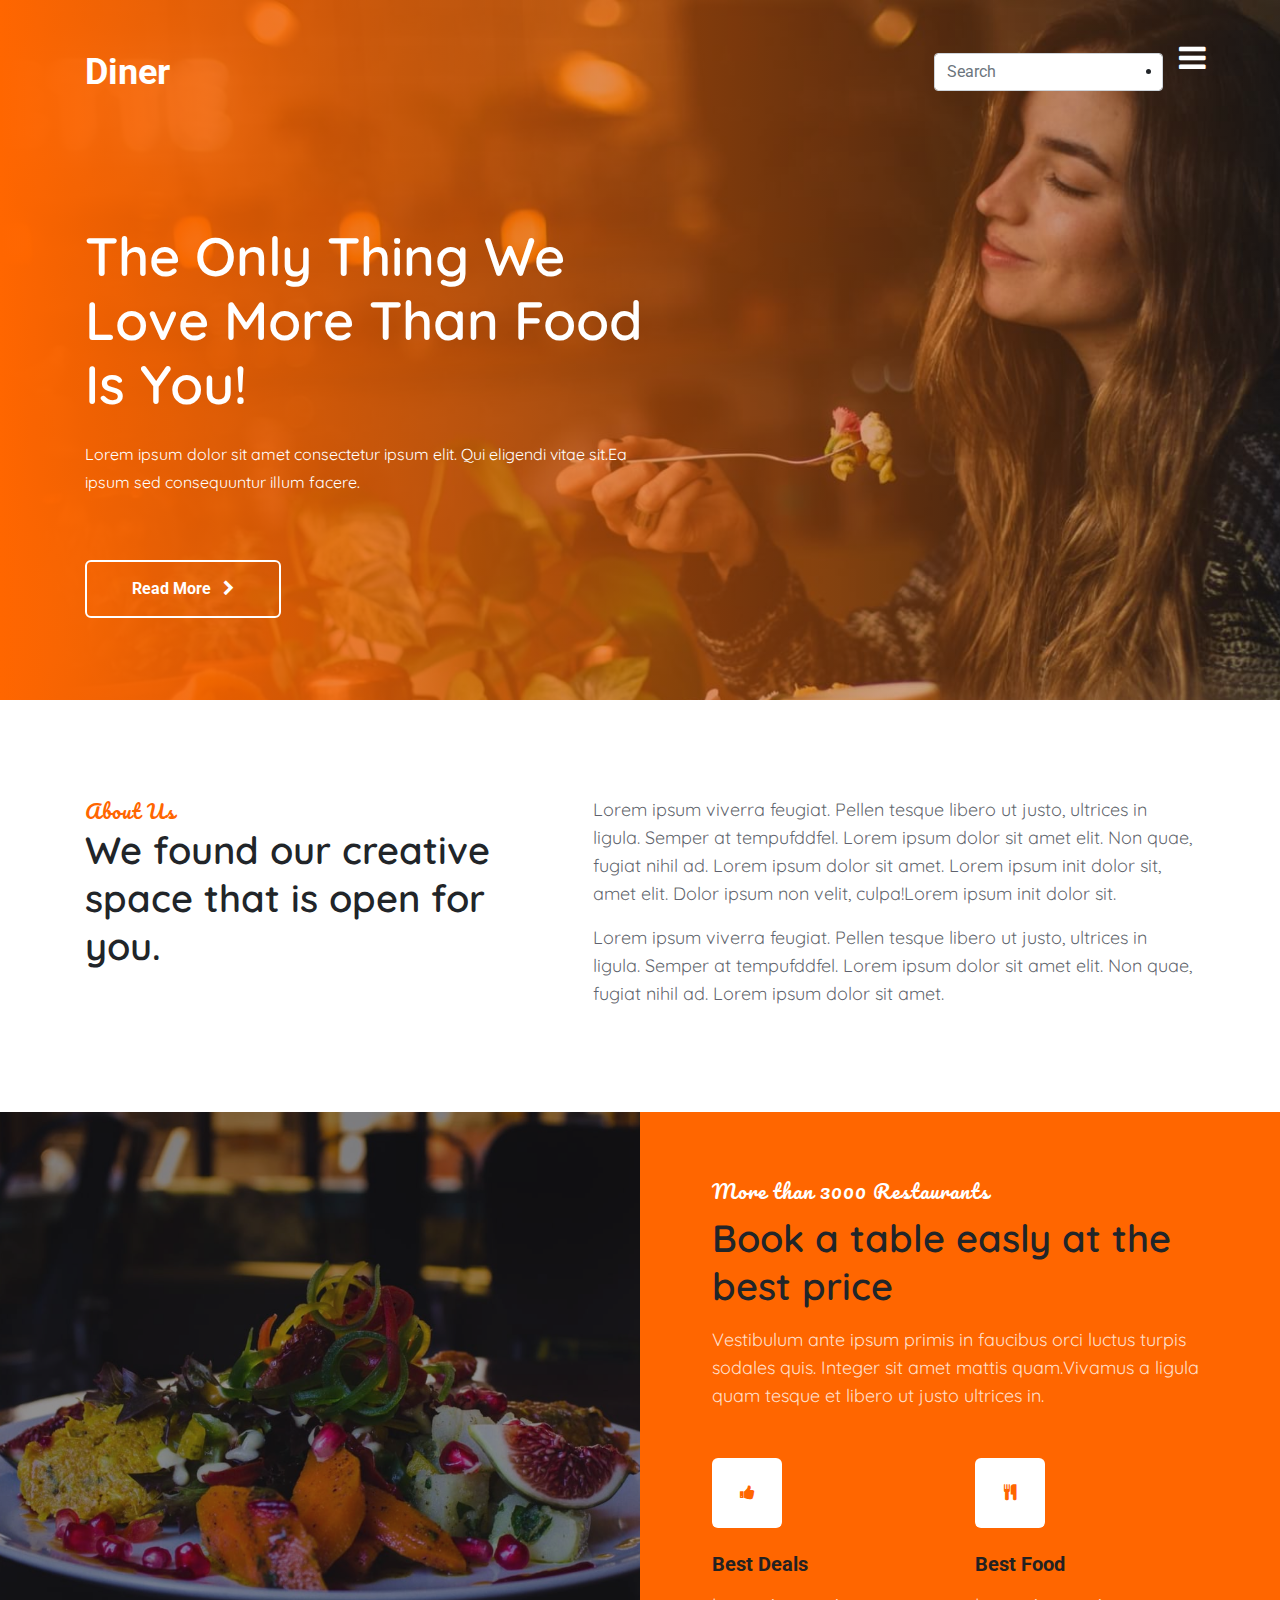
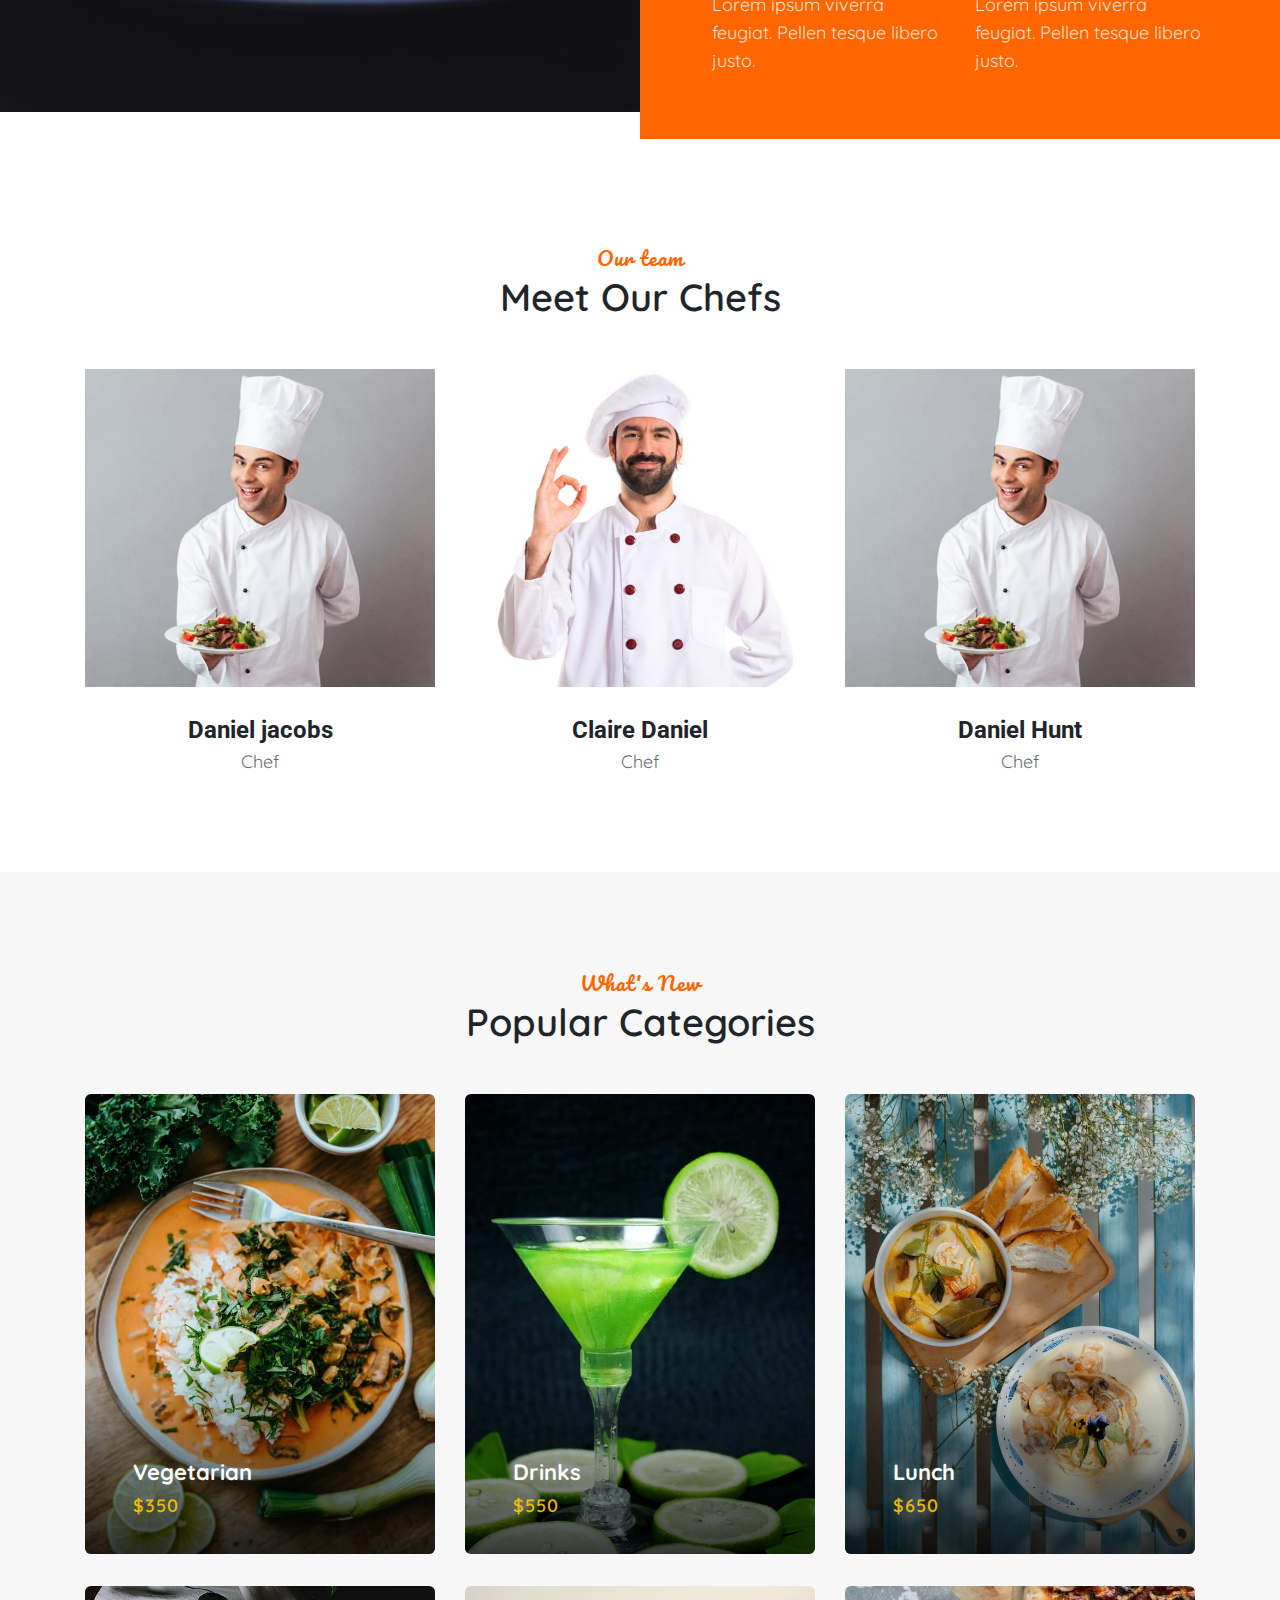
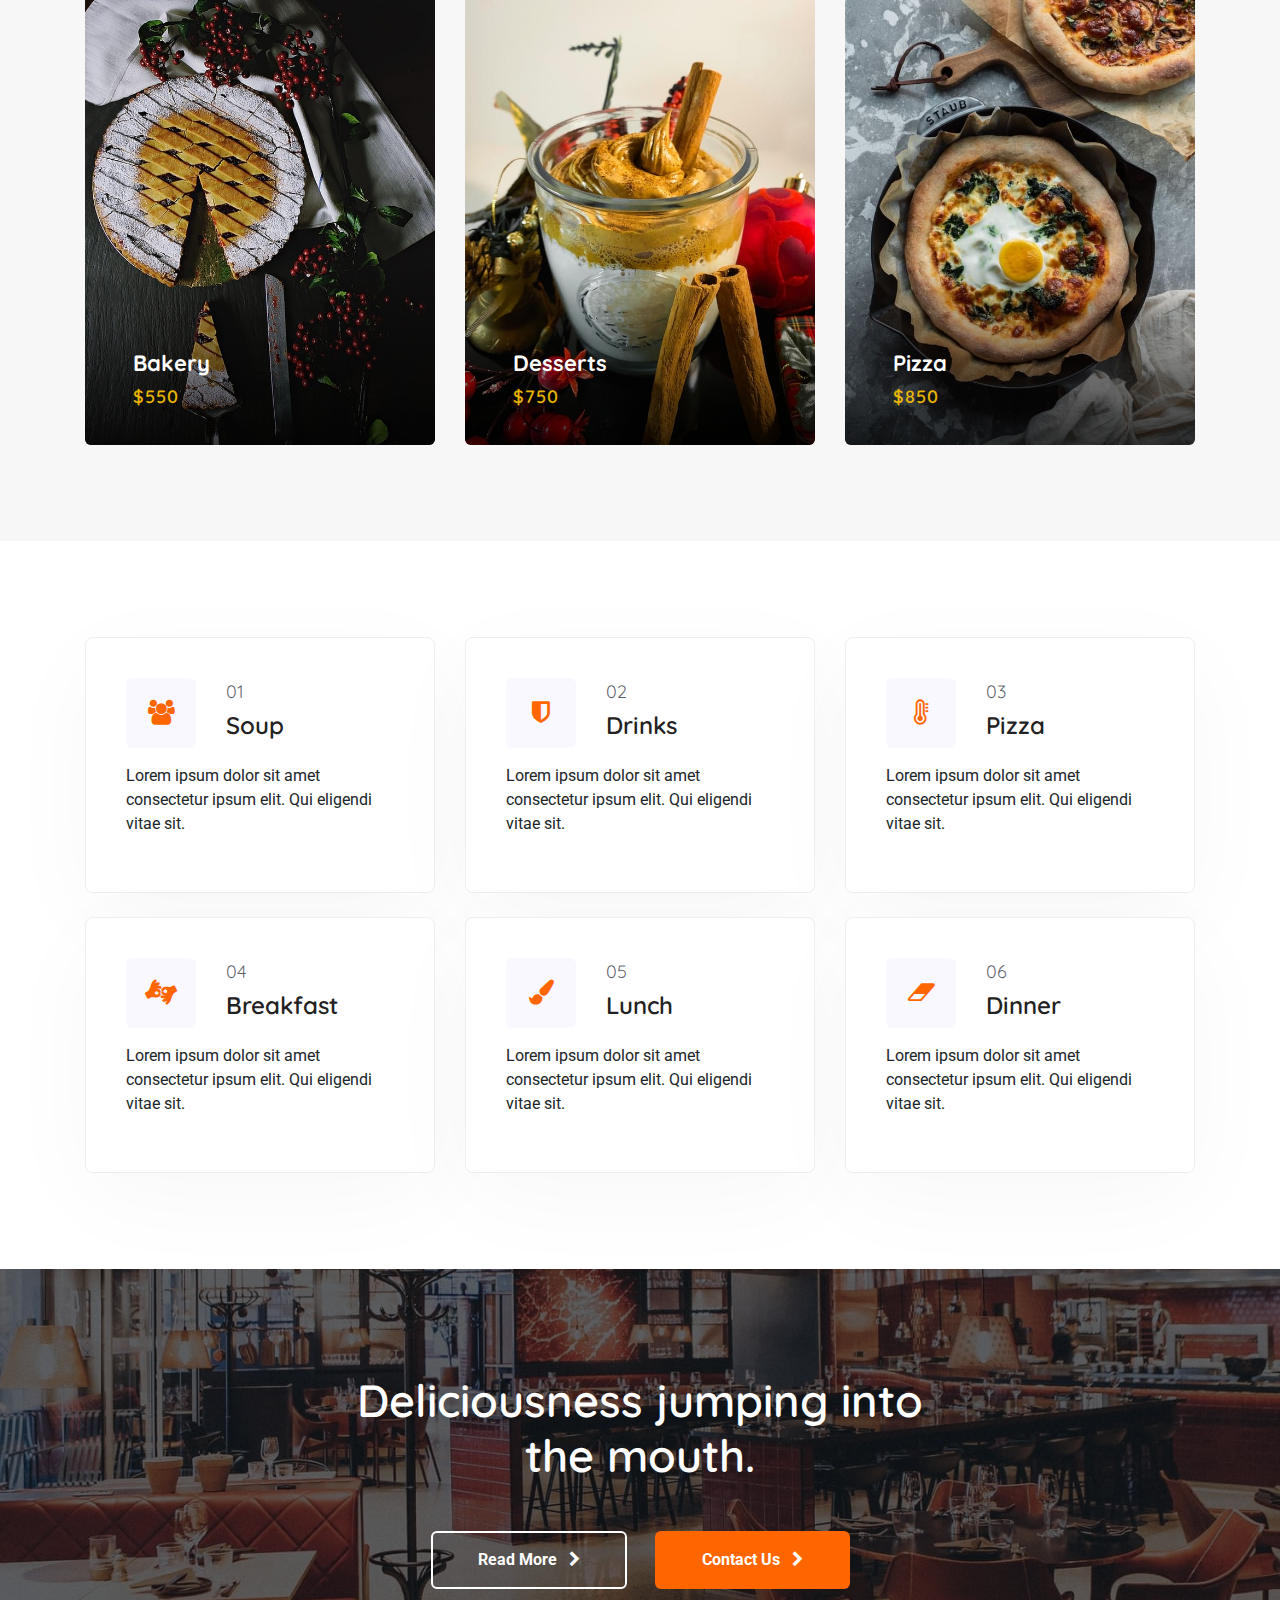
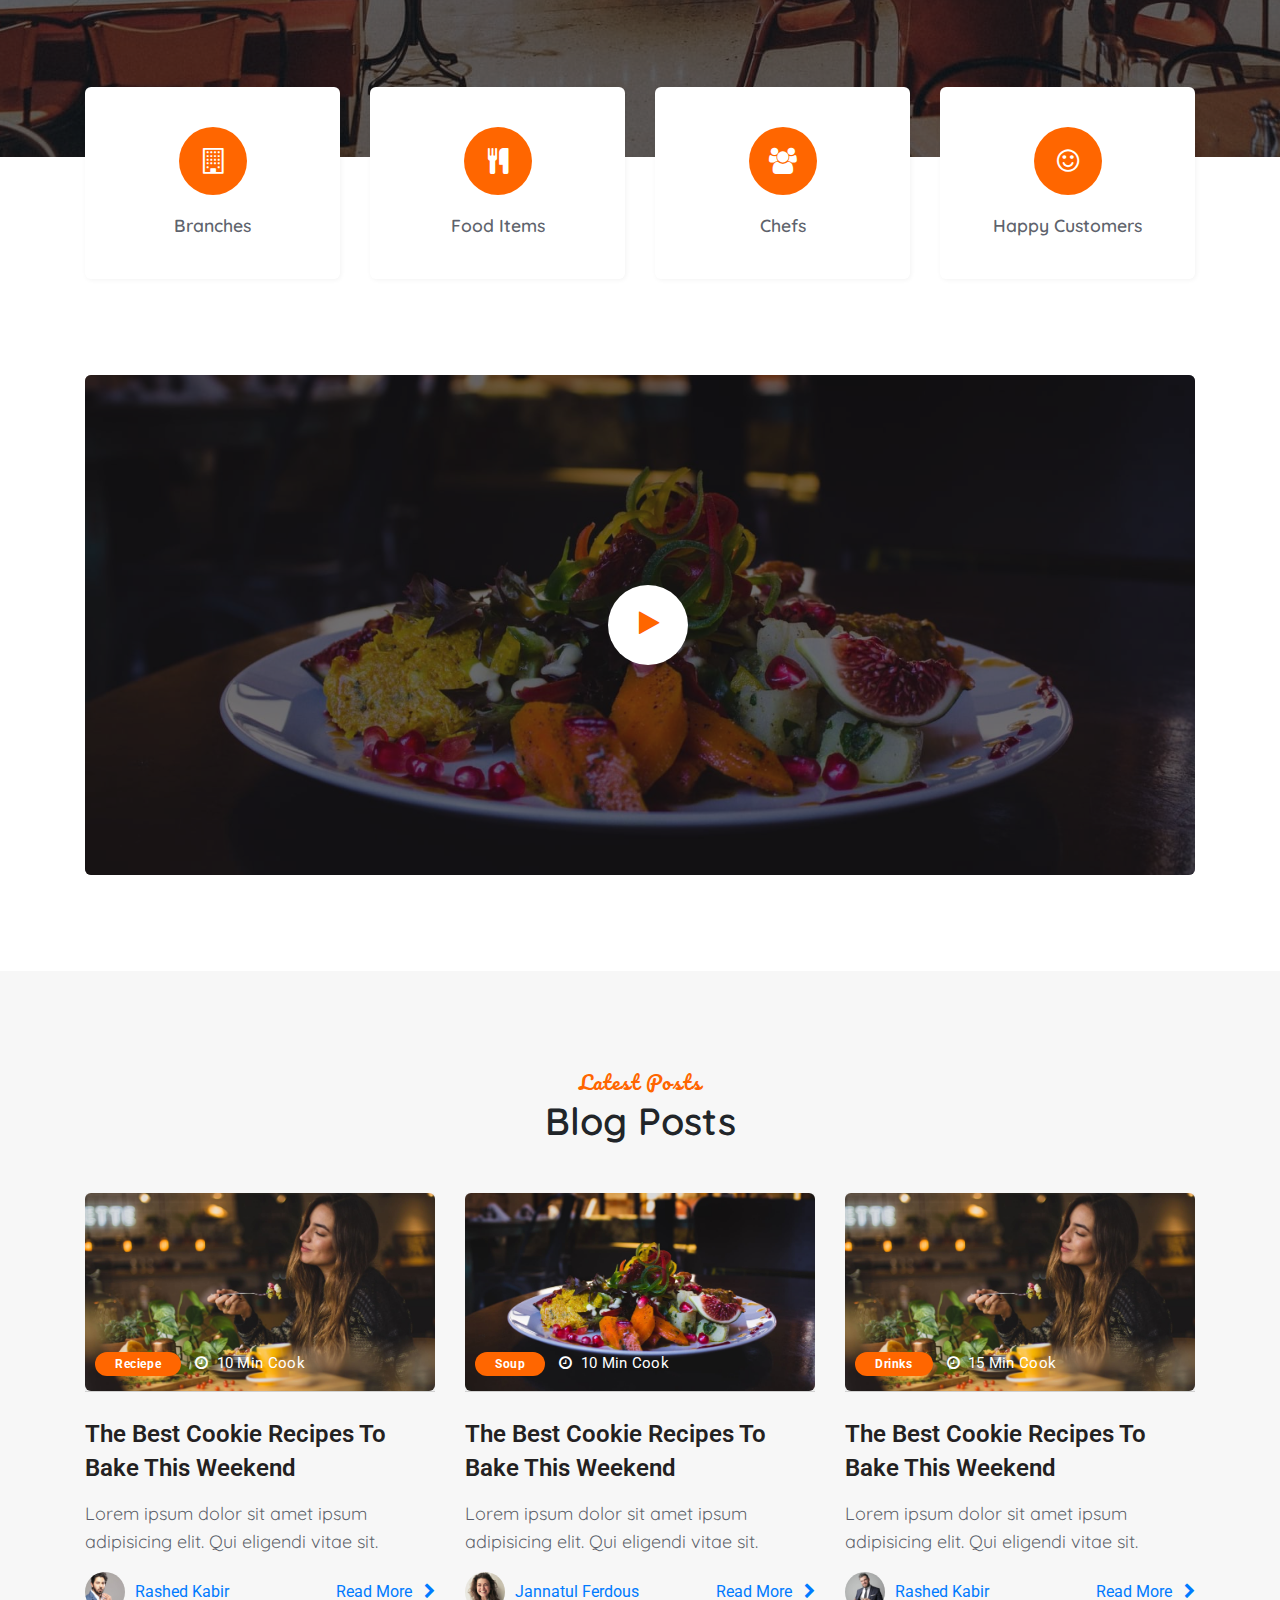
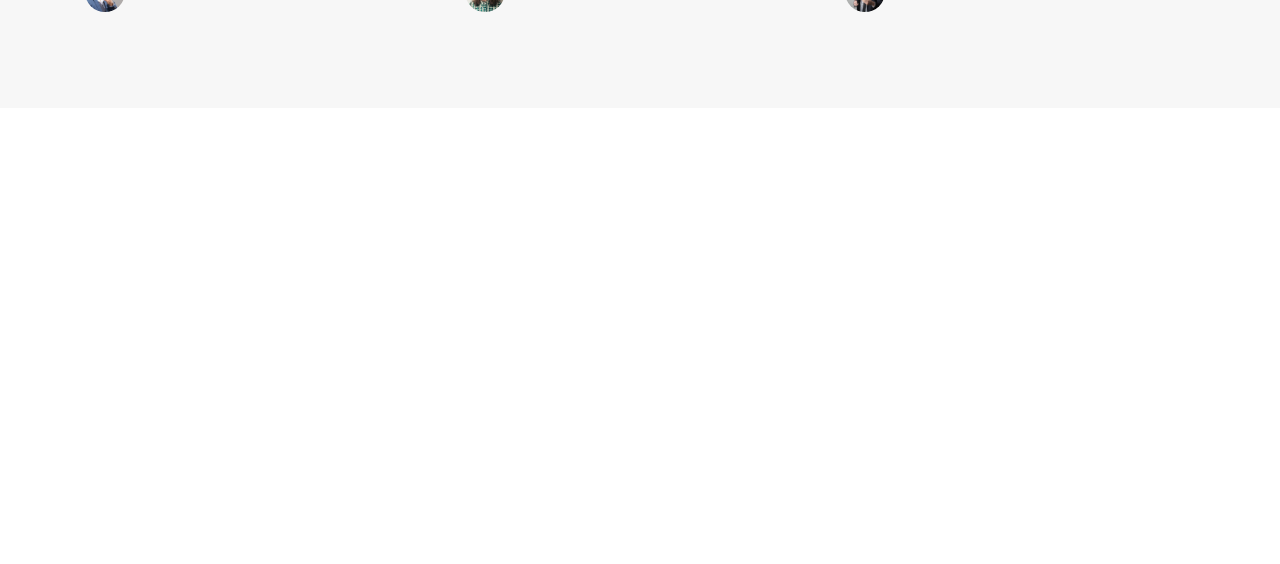
<file: Landing page/index.html>
<!DOCTYPE html>
<html lang="en">
  <head>
    <meta charset="UTF-8" />
    <meta http-equiv="X-UA-Compatible" content="IE=edge" />
    <meta name="viewport" content="width=device-width, initial-scale=1.0" />
    <title>Landing Page</title>

    <link
      rel="stylesheet"
      href="https://cdnjs.cloudflare.com/ajax/libs/font-awesome/6.1.1/css/all.min.css"
      integrity="sha512-KfkfwYDsLkIlwQp6LFnl8zNdLGxu9YAA1QvwINks4PhcElQSvqcyVLLD9aMhXd13uQjoXtEKNosOWaZqXgel0g=="
      crossorigin="anonymous"
      referrerpolicy="no-referrer"
    />
    <link
      rel="stylesheet"
      href="https://cdnjs.cloudflare.com/ajax/libs/font-awesome/4.7.0/css/font-awesome.min.css"
      integrity="sha512-SfTiTlX6kk+qitfevl/7LibUOeJWlt9rbyDn92a1DqWOw9vWG2MFoays0sgObmWazO5BQPiFucnnEAjpAB+/Sw=="
      crossorigin="anonymous"
      referrerpolicy="no-referrer"
    />
    <link
      rel="stylesheet"
      href="https://cdn.jsdelivr.net/npm/bootstrap@4.0.0/dist/css/bootstrap.min.css"
      integrity="sha384-Gn5384xqQ1aoWXA+058RXPxPg6fy4IWvTNh0E263XmFcJlSAwiGgFAW/dAiS6JXm"
      crossorigin="anonymous"
    />

    <style>
      @import url("https://fonts.googleapis.com/css2?family=Roboto:ital,wght@0,100;0,300;0,400;0,500;0,700;0,900;1,100;1,300;1,400;1,500;1,700;1,900&display=swap");
    </style>

    <style>
      @import url("https://fonts.googleapis.com/css2?family=Quicksand:wght@300;400;500;600;700&display=swap");
    </style>

    <style>
      @import url("https://fonts.googleapis.com/css2?family=Pacifico&display=swap");
    </style>

    <link rel="stylesheet" href="./css/style.css" />
  </head>

  <body>
    <section class="innerpage">
      <div class="container">
        <header class="header">
          <nav class="navbar navbar-expand-lg navbar-light bg-transparent">
            <div class="container-fluid">
              <a class="navbar-brand text-white fw-bolder" href="#">Diner</a>

              <!-- <button
                class="navbar-toggler"
                type="button"
                data-bs-toggle="collapse"
                data-bs-target="#navbarNavDropdown"
                aria-controls="navbarNavDropdown"
                aria-expanded="false"
                aria-label="Toggle navigation"
              >
                <span class="navbar-toggler-icon">
                    
                </span>
              </button> -->
              <div
                class="collapse navbar-collapse justify-content-end"
                id="navbarNavDropdown"
              >
                <form class="d-flex">
                  <input
                    class="form-control me-2 fs-5"
                    type="search"
                    placeholder="Search"
                    aria-label="Search"
                  />
                </form>
                <li class="nav-item dropdown">
                  <a
                    class="nav-link dropdown-toggle"
                    href="#"
                    id="navbarDropdown"
                    role="button"
                    data-bs-toggle="dropdown"
                    aria-expanded="false"
                  >
                    <i class="fa fa-bars" aria-hidden="true"></i>
                  </a>
                  <ul class="dropdown-menu" aria-labelledby="navbarDropdown">
                    <li><a class="dropdown-item" href="#">Action</a></li>
                    <li>
                      <a class="dropdown-item" href="#">Another action</a>
                    </li>
                    <li>
                      <hr class="dropdown-divider" />
                    </li>
                    <li>
                      <a class="dropdown-item" href="#">Something else here</a>
                    </li>
                  </ul>
                </li>
              </div>
            </div>
          </nav>
        </header>
        <!-- banner-info -->
        <div class="banner-info">
          <h3 class="mb-4">The only thing we love more than food is you!</h3>
          <p class="mt-md-4 mt-3 pr-lg-5">
            Lorem ipsum dolor sit amet consectetur ipsum elit. Qui eligendi
            vitae sit.Ea ipsum sed consequuntur illum facere.
          </p>
          <a class="btn btn-white mt-sm-5 mt-4 mr-2" href="#">
            Read More
            <span class="fa fa-chevron-right ml-2" aria-hidden="true"></span
          ></a>
        </div>
        <!-- banner-info -->
      </div>
    </section>

    <!-- about -->
    <section id="about" class="py-5">
      <div class="container py-md-5">
        <div class="row">
          <div class="col-lg-5 content-left">
            <div class="header-title">
              <h6 class="main-title">About Us</h6>
              <h3 class="sub-title">
                We found our creative space that is open for you.
              </h3>
            </div>
          </div>
          <div class="col-lg-7 content-right pl-lg-5 mt-lg-0 mt-2">
            <p class="my-0">
              Lorem ipsum viverra feugiat. Pellen tesque libero ut justo,
              ultrices in ligula. Semper at tempufddfel. Lorem ipsum dolor sit
              amet elit. Non quae, fugiat nihil ad. Lorem ipsum dolor sit amet.
              Lorem ipsum init dolor sit, amet elit. Dolor ipsum non velit,
              culpa!Lorem ipsum init dolor sit.
            </p>
            <p class="mt-3 mb-0">
              Lorem ipsum viverra feugiat. Pellen tesque libero ut justo,
              ultrices in ligula. Semper at tempufddfel. Lorem ipsum dolor sit
              amet elit. Non quae, fugiat nihil ad. Lorem ipsum dolor sit amet.
            </p>
          </div>
        </div>
      </div>
    </section>

    <div style="margin: 8px auto; display: block; text-align: center"></div>
    <secion class="agent">
      <div class="container-fluid px-lg-0">
        <div class="row align-item-center no-gutters">
          <div class="col-lg-6 px-lg-0 pt-lg-0 pt-5">
            <div class="agent-image"></div>
          </div>
          <div class="col-lg-6 px-lg-4 py-lg-3 py-4">
            <div class="agent-info p-md-5 p-3">
              <h6 class="title">More than 3000 Restaurants</h6>
              <h3 class="sub-title">Book a table easly at the best price</h3>
              <p class="my-3">
                Vestibulum ante ipsum primis in faucibus orci luctus turpis
                sodales quis. Integer sit amet mattis quam.Vivamus a ligula quam
                tesque et libero ut justo ultrices in.
              </p>

              <div class="subscribe-cat mt-5">
                <div class="subscribe-cat-gd">
                  <div class="icon mb-4">
                    <span class="fa fa-thumbs-up"></span>
                  </div>
                  <a href="#" class="subscribe-cat-link">Best Deals</a>
                  <p class="mt-2">
                    Lorem ipsum viverra feugiat. Pellen tesque libero justo.
                  </p>
                </div>

                <div class="subscribe-cat-gd">
                  <div class="icon mb-4">
                    <span class="fa fa-cutlery"></span>
                  </div>
                  <a href="#" class="subscribe-cat-link">Best Food</a>
                  <p class="mt-2">
                    Lorem ipsum viverra feugiat. Pellen tesque libero justo.
                  </p>
                </div>
              </div>
            </div>
          </div>
        </div>
      </div>
    </secion>
    <!-- about -->

    <!-- team -->
    <section id="team">
      <div class="team py-5">
        <div class="container py-lg-5">
          <div
            style="margin: 8px auto; display: block; text-align: center"
          ></div>
          <div class="header-title text-center">
            <h6 class="title">Our team</h6>
            <h3 class="sub-title mb-4">Meet Our Chefs</h3>
          </div>
          <div
            style="margin: 8px auto; display: block; text-align: center"
          ></div>
          <div class="row team-row mt-md-5 mt-4">
            <div class="col-lg-4 col-6 team-wrap">
              <div class="team-member text-center">
                <div class="team-img">
                  <img src="./img/chef2.jpg" alt="" class="radius-image" />
                  <div class="overlay-team">
                    <div class="team-details text-center">
                      <div class="socials mt-20">
                        <a href="#url">
                          <i class="fa-brands fa-facebook"></i>
                        </a>
                        <a href="#url">
                          <i class="fa-brands fa-twitter"></i>
                        </a>
                        <a href="#url">
                          <i class="fa-brands fa-instagram"></i>
                        </a>
                      </div>
                    </div>
                  </div>
                </div>
                <a href="#url" class="team-title">Daniel jacobs</a>
                <p>Chef</p>
              </div>
            </div>

            <div class="col-lg-4 col-6 team-wrap">
              <div class="team-member text-center">
                <div class="team-img">
                  <img src="./img/chef1.jpg" alt="" class="radius-image" />
                  <div class="overlay-team">
                    <div class="team-details text-center">
                      <div class="socials mt-20">
                        <a href="#url">
                          <i class="fa-brands fa-facebook"></i>
                        </a>
                        <a href="#url">
                          <i class="fa-brands fa-twitter"></i>
                        </a>
                        <a href="#url">
                          <i class="fa-brands fa-instagram"></i>
                        </a>
                      </div>
                    </div>
                  </div>
                </div>
                <a href="#url" class="team-title">Claire Daniel</a>
                <p>Chef</p>
              </div>
            </div>

            <div class="col-lg-4 col-6 team-wrap mt-lg-0 mt-5">
              <div class="team-member last text-center">
                <div class="team-img">
                  <img src="./img/chef2.jpg" alt="" class="radius-image" />
                  <div class="overlay-team">
                    <div class="team-details text-center">
                      <div class="socials mt-20">
                        <a href="#url">
                          <i class="fa-brands fa-facebook"></i>
                        </a>
                        <a href="#url">
                          <i class="fa-brands fa-twitter"></i>
                        </a>
                        <a href="#url">
                          <i class="fa-brands fa-instagram"></i>
                        </a>
                      </div>
                    </div>
                  </div>
                </div>
                <a href="#url" class="team-title">Daniel Hunt</a>
                <p>Chef</p>
              </div>
            </div>
          </div>
        </div>
      </div>
    </section>

    <!-- team -->

    <!-- categories -->

    <section class="py-5" id="categories">
      <div class="container py-md-5 py-2">
        <div class="header-title text-center">
          <h6 class="main-title">What's New</h6>
          <h3 class="sub-title mb-5">Popular Categories</h3>
        </div>
        <div class="categories-grids row">
          <div class="col-lg-4 col-6 mt-lg-0 mt-4" id="lmao2">
            <div class="categories-img" id="lmao">
              <a href="#"><img src="./img/g1.jpg" class="img" alt="" /></a>
            </div>
            <div class="categories-info p-md-5 p-4">
              <a href="#">
                <h4 class="mt-4 mb-0">Vegetarian</h4>
              </a>
              <h6 class="mt-sm-2 mt-1"><span>$350</span></h6>
            </div>
          </div>
          <div class="col-lg-4 col-6 mt-lg-0 mt-4">
            <div class="categories-img">
              <a href="#"><img src="./img/g2.jpg" class="img" alt="" /></a>
            </div>
            <div class="categories-info p-md-5 p-4">
              <a href="#">
                <h4 class="mt-4 mb-0">Drinks</h4>
              </a>
              <h6 class="mt-sm-2 mt-1"><span>$550</span></h6>
            </div>
          </div>
          <div class="col-lg-4 col-6 mt-lg-0 mt-4">
            <div class="categories-img">
              <a href="#"><img src="./img/g3.jpg" class="img" alt="" /></a>
            </div>
            <div class="categories-info p-md-5 p-4">
              <a href="#">
                <h4 class="mt-4 mb-0">Lunch</h4>
              </a>
              <h6 class="mt-sm-2 mt-1"><span>$650</span></h6>
            </div>
          </div>
          <div class="col-lg-4 col-6 mt-4 pt-lg-2">
            <div class="categories-img">
              <a href="#"><img src="./img/g4.jpg" class="img" alt="" /></a>
            </div>
            <div class="categories-info p-md-5 p-4">
              <a href="#">
                <h4 class="mt-4 mb-0">Bakery</h4>
              </a>
              <h6 class="mt-sm-2 mt-1"><span>$550</span></h6>
            </div>
          </div>
          <div class="col-lg-4 col-6 mt-4 pt-lg-2">
            <div class="categories-img">
              <a href="#"><img src="./img/g5.jpg" class="img" alt="" /></a>
            </div>
            <div class="categories-info p-md-5 p-4">
              <a href="#">
                <h4 class="mt-4 mb-0">Desserts</h4>
              </a>
              <h6 class="mt-sm-2 mt-1"><span>$750</span></h6>
            </div>
          </div>
          <div class="col-lg-4 col-6 mt-4 pt-lg-2">
            <div class="categories-img">
              <a href="#"><img src="./img/g6.jpg" class="img" alt="" /></a>
            </div>
            <div class="categories-info p-md-5 p-4">
              <a href="#">
                <h4 class="mt-4 mb-0">Pizza</h4>
              </a>
              <h6 class="mt-sm-2 mt-1"><span>$850</span></h6>
            </div>
          </div>
        </div>
      </div>
    </section>
    <!-- categories -->

    <!-- service -->
    <section id="service" class="py-5">
      <div class="container py-md-5 py-3">
        <div class="row">
          <div class="col-lg-4 col-md-6 col-sm-12">
            <div class="box-wrap">
              <div class="box-wrap-grid">
                <div class="icon">
                  <span class="fa fa-users"></span>
                </div>
                <div class="info">
                  <p>01</p>
                  <h4><a href="#url">Soup</a></h4>
                </div>
              </div>
              <p class="mt-3">
                Lorem ipsum dolor sit amet consectetur ipsum elit. Qui eligendi
                vitae sit.
              </p>
            </div>
          </div>
          <div class="col-lg-4 col-md-6 col-sm-12 mt-md-0 mt-4">
            <div class="box-wrap">
              <div class="box-wrap-grid">
                <div class="icon">
                  <span class="fa fa-shield"></span>
                </div>
                <div class="info">
                  <p>02</p>
                  <h4><a href="#url">Drinks</a></h4>
                </div>
              </div>
              <p class="mt-3">
                Lorem ipsum dolor sit amet consectetur ipsum elit. Qui eligendi
                vitae sit.
              </p>
            </div>
          </div>
          <div class="col-lg-4 col-md-6 col-sm-12 mt-lg-0 mt-4">
            <div class="box-wrap">
              <div class="box-wrap-grid">
                <div class="icon">
                  <span class="fa fa-thermometer-full"></span>
                </div>
                <div class="info">
                  <p>03</p>
                  <h4><a href="#url">Pizza</a></h4>
                </div>
              </div>
              <p class="mt-3">
                Lorem ipsum dolor sit amet consectetur ipsum elit. Qui eligendi
                vitae sit.
              </p>
            </div>
          </div>
          <div class="col-lg-4 col-md-6 col-sm-12 mt-4">
            <div class="box-wrap">
              <div class="box-wrap-grid">
                <div class="icon">
                  <span
                    class="fa fa-american-sign-language-interpreting"
                  ></span>
                </div>
                <div class="info">
                  <p>04</p>
                  <h4><a href="#url">Breakfast</a></h4>
                </div>
              </div>
              <p class="mt-3">
                Lorem ipsum dolor sit amet consectetur ipsum elit. Qui eligendi
                vitae sit.
              </p>
            </div>
          </div>
          <div class="col-lg-4 col-md-6 col-sm-12 mt-4">
            <div class="box-wrap">
              <div class="box-wrap-grid">
                <div class="icon">
                  <span class="fa fa-paint-brush"></span>
                </div>
                <div class="info">
                  <p>05</p>
                  <h4><a href="#url">Lunch</a></h4>
                </div>
              </div>
              <p class="mt-3">
                Lorem ipsum dolor sit amet consectetur ipsum elit. Qui eligendi
                vitae sit.
              </p>
            </div>
          </div>
          <div class="col-lg-4 col-md-6 col-sm-12 mt-4">
            <div class="box-wrap">
              <div class="box-wrap-grid">
                <div class="icon">
                  <span class="fa fa-eraser"></span>
                </div>
                <div class="info">
                  <p>06</p>
                  <h4><a href="#url">Dinner</a></h4>
                </div>
              </div>
              <p class="mt-3">
                Lorem ipsum dolor sit amet consectetur ipsum elit. Qui eligendi
                vitae sit.
              </p>
            </div>
          </div>
        </div>
      </div>
    </section>
    <!-- service -->

    <!-- middle -->
    <section class="middle py-5">
      <div class="container pt-lg-2 pb-lg-4 py-4">
        <div class="welcome-left text-center py-lg-5">
          <h3 class="px-lg-5">Deliciousness jumping into the mouth.</h3>
          <div class="middle-buttons pb-lg-5">
            <a
              href="about.html"
              class="btn btn-style btn-white mt-sm-5 mt-4 mr-lg-4 mr-2"
              >Read More
              <span class="fa fa-chevron-right ml-2" aria-hidden="true"></span
            ></a>
            <a
              href="contact.html"
              class="btn btn-style btn-primary mt-sm-5 mt-4"
              >Contact Us
              <span class="fa fa-chevron-right ml-2" aria-hidden="true"></span
            ></a>
          </div>
        </div>
      </div>
    </section>
    <!-- middle -->

    <!-- stats -->
    <section class="py-lg-0 py-5" id="stats">
      <div class="container">
        <div class="stats">
          <div class="row">
            <div class="col-md-3 col-6 mt-md-0 mt-4">
              <div class="counter">
                <span class="fa fa-building-o"></span>
                <p class="count-text mt-3">Branches</p>
              </div>
            </div>
            <div class="col-md-3 col-6 mt-md-0 mt-4">
              <div class="counter">
                <span class="fa fa-cutlery"></span>
                <p class="count-text mt-3">Food Items</p>
              </div>
            </div>
            <div class="col-md-3 col-6 mt-md-0 mt-4">
              <div class="counter">
                <span class="fa fa-users"></span>
                <p class="count-text mt-3">Chefs</p>
              </div>
            </div>
            <div class="col-md-3 col-6 mt-md-0 mt-4">
              <div class="counter">
                <span class="fa fa-smile-o"></span>
                <p class="count-text mt-3">Happy Customers</p>
              </div>
            </div>
          </div>
        </div>
      </div>
    </section>
    <!-- stats -->

    <!-- video -->
    <section id="video">
      <div class="video-block py-5">
        <div class="container py-lg-5">
          <div class="history-info position-relative">
            <!--//video-->
            <a
              href="#small-dialog"
              class="popup-with-zoom-anim play-view text-center pl-3"
            >
              <span class="video-play-icon">
                <span class="fa fa-play"></span>
              </span>
            </a>

            <!-- dialog itself, mfp-hide class is required to make dialog hidden -->

            <!-- <div id="small-dialog" class="zoom-anim-dialog mfp-hide">
              <iframe
                src="https://player.vimeo.com/video/305185528"
                frameborder="0"
                allow="autoplay; fullscreen"
                allowfullscreen=""
                __idm_id__="466945"
                data-dashlane-frameid="100"
              ></iframe>
            </div> -->
            <!--//video-->
          </div>
          <!-- dialog itself, mfp-hide class is required to make dialog hidden -->
          <!-- <div id="small-dialog" class="zoom-anim-dialog mfp-hide">
            <iframe
              src="https://player.vimeo.com/video/305185528"
              frameborder="0"
              allow="autoplay; fullscreen"
              allowfullscreen=""
            ></iframe>
          </div> -->
        </div>
      </div>
    </section>

    <!-- video -->

    <!-- Blog Posts -->
    <section class="py-5" id="blogs">
      <div class="container py-md-5 py-2">
        <div class="header-title text-center">
          <h6 class="main-title">Latest Posts</h6>
          <h3 class="sub-title">Blog Posts</h3>
        </div>
        <div class="row">
          <!-- start of card -->
          <div class="col-lg-4 col-md-6 item mt-5">
            <div class="card">
              <div class="card-header p-0 position-relative">
                <a href="blog-single.html">
                  <img
                    class="card-img-bottom d-block radius-image"
                    src="./img/banner1.jpg"
                    alt="Card image cap"
                  />
                </a>
                <div class="post-pos">
                  <a href="#reciepe" class="receipe">Reciepe</a>
                  <span>
                    <span class="fa fa-clock-o mr-2" aria-hidden="true"></span
                    >10 Min Cook
                  </span>
                </div>
              </div>

              <div class="card-body p-0 blog-details">
                <a href="blog-single.html" class="blog-desc"
                  >The Best Cookie Recipes To Bake This Weekend
                </a>
                <p>
                  Lorem ipsum dolor sit amet ipsum adipisicing elit. Qui
                  eligendi vitae sit.
                </p>
                <div class="p-footer mt-3">
                  <div class="p-meta-info">
                    <a href="#img" class="post-img-anchor">
                      <img
                        src="./img/team1.jpg"
                        alt=""
                        class="post-img radius-img img-fluid"
                      />
                    </a>
                    <a href="#url">Rashed Kabir</a>
                  </div>
                  <a href="#read" class="read"
                    >Read More
                    <span
                      class="fa fa-chevron-right ml-2"
                      aria-hidden="true"
                    ></span
                  ></a>
                </div>
              </div>
            </div>
          </div>

          <!-- end of card -->

          <div class="col-lg-4 col-md-6 item mt-5">
            <div class="card">
              <div class="card-header p-0 position-relative">
                <a href="blog-single.html">
                  <img
                    class="card-img-bottom d-block radius-image"
                    src="./img/banner3.jpg"
                    alt="Card image cap"
                  />
                </a>
                <div class="post-pos">
                  <a href="#reciepe" class="receipe">Soup</a>
                  <span>
                    <span class="fa fa-clock-o mr-2" aria-hidden="true"></span
                    >10 Min Cook
                  </span>
                </div>
              </div>
              <div class="card-body p-0 blog-details">
                <a href="blog-single.html" class="blog-desc"
                  >The Best Cookie Recipes To Bake This Weekend
                </a>
                <p>
                  Lorem ipsum dolor sit amet ipsum adipisicing elit. Qui
                  eligendi vitae sit.
                </p>
                <div class="p-footer mt-3">
                  <div class="p-meta-info">
                    <a href="#img" class="post-img-anchor">
                      <img
                        src="./img/team2.jpg"
                        alt=""
                        class="post-img radius-img img-fluid"
                      />
                    </a>
                    <a href="#url">Jannatul Ferdous</a>
                  </div>
                  <a href="#read" class="read"
                    >Read More
                    <span
                      class="fa fa-chevron-right ml-2"
                      aria-hidden="true"
                    ></span
                  ></a>
                </div>
              </div>
            </div>
          </div>

          <!-- end of card -->

          <div class="col-lg-4 col-md-6 item mt-5">
            <div class="card">
              <div class="card-header p-0 position-relative">
                <a href="blog-single.html">
                  <img
                    class="card-img-bottom d-block radius-image"
                    src="./img/banner1.jpg"
                    alt="Card image cap"
                  />
                </a>
                <div class="post-pos">
                  <a href="#reciepe" class="receipe">Drinks</a>
                  <span>
                    <span class="fa fa-clock-o mr-2" aria-hidden="true"></span
                    >15 Min Cook
                  </span>
                </div>
              </div>
              <div class="card-body p-0 blog-details">
                <a href="blog-single.html" class="blog-desc"
                  >The Best Cookie Recipes To Bake This Weekend
                </a>
                <p>
                  Lorem ipsum dolor sit amet ipsum adipisicing elit. Qui
                  eligendi vitae sit.
                </p>
                <div class="p-footer mt-3">
                  <div class="p-meta-info">
                    <a href="#img" class="post-img-anchor">
                      <img
                        src="./img/team3.jpg"
                        alt=""
                        class="post-img radius-img img-fluid"
                      />
                    </a>
                    <a href="#url">Rashed Kabir</a>
                  </div>
                  <a href="#read" class="read"
                    >Read More
                    <span
                      class="fa fa-chevron-right ml-2"
                      aria-hidden="true"
                    ></span
                  ></a>
                </div>
              </div>
            </div>
          </div>

          <!-- end of card -->
        </div>
      </div>
    </section>
    <!-- Blog Posts -->

    <br />
    <br />
    <br />
    <br />
    <br />
    <br />
    <br />
    <br />
    <br />
    <br />
    <br />
    <br />
    <br />
    <br />
    <br />
    <br />
    <br />
    <br />
    <br />

    <script
      src="https://code.jquery.com/jquery-3.2.1.slim.min.js"
      integrity="sha384-KJ3o2DKtIkvYIK3UENzmM7KCkRr/rE9/Qpg6aAZGJwFDMVNA/GpGFF93hXpG5KkN"
      crossorigin="anonymous"
    ></script>
    <script
      src="https://cdn.jsdelivr.net/npm/popper.js@1.12.9/dist/umd/popper.min.js"
      integrity="sha384-ApNbgh9B+Y1QKtv3Rn7W3mgPxhU9K/ScQsAP7hUibX39j7fakFPskvXusvfa0b4Q"
      crossorigin="anonymous"
    ></script>
    <script
      src="https://cdn.jsdelivr.net/npm/bootstrap@4.0.0/dist/js/bootstrap.min.js"
      integrity="sha384-JZR6Spejh4U02d8jOt6vLEHfe/JQGiRRSQQxSfFWpi1MquVdAyjUar5+76PVCmYl"
      crossorigin="anonymous"
    ></script>
  </body>
</html>
</file>
<file: Landing page/css/style.css>
* {
  /* font-family: "Oswald", sans-serif; */
  margin: 0;
  padding: 0;
  box-sizing: border-box;
}

.header-title .main-title {
  font-size: 20px;
  font-weight: 400;
  line-height: 30px;
  letter-spacing: 1px;
  color: #ff6600;
  display: block;
  font-family: "Pacifico", cursive;
  margin: 0;
  padding: 0;
}

.header-title .sub-title {
  font-size: 38px;
  line-height: 48px;
  font-weight: 600;
  font-family: "Quicksand", sans-serif;
  margin: 0;
  padding: 0;
}

.innerpage {
  background-size: cover;
  background-image: linear-gradient(to right, #ff6600, hsl(30deg 100% 1% / 20%)),
    url(../img/banner1.jpg);
  background-repeat: no-repeat, no-repeat, no-repeat;
  background-position: initial;
  background-attachment: fixed;
  min-height: 700px;
}

.innerpage .container {
  width: 100%;
  padding-right: 15px;
  padding-left: 15px;
}

.header .container .navbar-nav .dropdown-toggle::after {
  content: none;
}

.innerpage .container .header {
  padding: 40px 0px 20px 0px;
}

.innerpage .container .header .navbar,
.innerpage .container .header .navbar .container-fluid {
  padding: 0px;
}

#navbarNavDropdown li a {
  position: relative;
}

#navbarNavDropdown li a i {
  position: absolute;
  top: -18px;
  font-size: 31px;
  color: #fff;
}

.header .navbar-light .navbar-brand {
  font-size: 36px;
  font-weight: 700;
}

.header .dropdown-toggle::after {
  display: none;
}

.innerpage .container .banner-info {
  max-width: 600px;
  text-align: left;
  margin-top: 100px;
}

.innerpage .container .banner-info h3 {
  font-size: 54px;
  line-height: 64px;
  font-weight: 600;
  text-transform: capitalize;
  color: #fff;
  height: 192px;
  font-family: "Quicksand", sans-serif;
}

.innerpage .container .banner-info p {
  font-size: 16px;
  line-height: 28px;
  color: #fff;
  font-family: "Quicksand", sans-serif;
  /* padding-right:48px;
  margin-bottom:0; */
}

.innerpage .container .banner-info .btn {
  background: transparent;
  border: 2px solid #fff;
  color: #fff;
  padding: 12px 45px;
  font-size: 16px;
  line-height: 30px;
  font-weight: 700;
  transition: 0.3s ease-in;
  border-radius: 6px;
}

.innerpage .container .banner-info .btn:hover {
  background: #fff;
  border: 2px solid #fff;
  color: #ff6600;
}

.about .container .row {
  display: flex;
  flex-wrap: wrap;
  margin-right: -15px;
  margin-left: -15px;
}

/* #about .container .row .content-left .header-title .main-title {
  font-size: 20px;
  font-weight: 400;
  line-height: 30px;
  letter-spacing: 1px;
  color: #ff6600;
  display: block;
  font-family: "Pacifico", cursive;
} */

/* #about .container .row .content-left .header-title .sub-title {
  font-size: 38px;
  line-height: 48px;
  font-weight: 600;
  font-family: "Quicksand", sans-serif;
} */

#about .container .row .content-right p {
  margin: 0;
  padding: 0;
  font-size: 18px;
  line-height: 28px;
  color: rgba(22, 28, 45, 0.7);
  font-family: "Quicksand", sans-serif;
}

.agent .container-fluid .row .col-lg-6 .agent-image {
  background: url(../img/banner3.jpg) no-repeat center;
  background-size: cover;
  position: relative;
  z-index: 1;
  min-height: 600px;
}

.agent .container-fluid .row .col-lg-6 .agent-image::before {
  content: "";
  background: rgb(16 15 19 / 46%);
  position: absolute;
  top: 0;
  min-height: 100%;
  left: 0;
  right: 0;
  z-index: -1;
}

.agent .container-fluid .row .px-lg-4 {
  background: #ff6600;
}

.agent .container-fluid .row .px-lg-4 .agent-info .title {
  color: #fff;
  font-size: 20px;
  font-weight: 400;
  line-height: 30px;
  letter-spacing: 1px;
  display: block;
  font-family: "Pacifico", cursive;
}

.agent .container-fluid .row .px-lg-4 .agent-info .sub-title {
  font-size: 38px;
  line-height: 48px;
  font-weight: 600;
  font-family: "Quicksand", sans-serif;
}

.agent .container-fluid .row .px-lg-4 .agent-info .my-3 {
  color: #ffdfc9;
  margin: 0;
  padding: 0;
  font-size: 18px;
  line-height: 28px;
  font-family: "Quicksand", sans-serif;
}
.agent .container-fluid .row .px-lg-4 .agent-info .subscribe-cat {
  display: grid;
  grid-template-columns: 1fr 1fr;
  margin-top: 30px;
  grid-gap: 30px;
}

.agent .container-fluid .row .px-lg-4 .agent-info .subscribe-cat-gd .icon {
  background-color: #fff;
  width: 70px;
  height: 70px;
  text-align: center;
  line-height: 70px;
  border-radius: 6px;
  transition: 0.3s ease-in-out;
}

.agent .container-fluid .row .px-lg-4 .agent-info .subscribe-cat-gd .icon span {
  color: #ff6600;
}

.agent .container-fluid .row .px-lg-4 .agent-info .subscribe-cat-gd .cover-box {
  width: 100%;
  height: 100%;
}
.agent .container-fluid .row .px-lg-4 .agent-info .subscribe-cat-gd:hover span {
  color: rgb(255, 198, 0);

  transition: 0.3s ease-in-out;
}
.agent .container-fluid .row .px-lg-4 .agent-info .subscribe-cat-gd:hover a {
  text-decoration: none;
}

.agent
  .container-fluid
  .row
  .px-lg-4
  .agent-info
  .subscribe-cat-gd
  .subscribe-cat-link {
  display: block;
  color: #232121;
  font-weight: 700;
  line-height: 1.2;
  margin-bottom: 15px;
  font-size: 20px;
}
.agent .container-fluid .row .px-lg-4 .agent-info .subscribe-cat-gd p {
  color: #ffdfc9;
  margin-bottom: 0;
  font-size: 18px;
  line-height: 28px;
  font-family: "Quicksand", sans-serif;
}

#team .container .header-title {
  margin-top: 8px;
}

#team .container .header-title .title {
  margin: 0;
  font-size: 20px;
  font-weight: 400;
  line-height: 30px;
  letter-spacing: 1px;
  color: #ff6600;
  display: block;
  font-family: "Pacifico", cursive;
}

/* #team .container .header-title .sub-title {
  font-size: 38px;
  line-height: 48px;
  font-weight: 600;
  color: #232121;
  font-family: "Quicksand", sans-serif;
} */

#team .container .row {
  display: flex;
  flex-wrap: wrap;
  margin-right: -15px;
  margin-left: -15px;
}

#team .container .row .team-member .team-img img {
  width: 100%;
}

#team .container .row .team-member .team-img {
  position: relative;
}

#team .container .row .team-member .team-title {
  margin: 25px 0 0px;
  font-size: 24px;
  color: #232121;
  font-weight: 700;
  display: block;
}

#team .container .row .team-member .team-img .overlay-team .team-details {
  opacity: 0;
  position: absolute;
  bottom: 12%;
  left: 0;
  overflow: hidden;
  width: 100%;
  z-index: 2;
}

#team .container .row .team-member .team-img:hover .overlay-team .team-details {
  transition: all 0.4s ease-in-out;
  opacity: 1;
}

#team .container .row .team-member:hover .team-title {
  color: #ff6600;
  text-decoration: none;
}
#team .container .row .team-member .team-title {
  margin: 25px 0 0px;
  font-size: 24px;
  color: var(--heading-color);
  font-weight: 700;
  display: block;
}
#team .container .row .team-member p {
  margin: 0;
  padding: 0;
  font-size: 18px;
  line-height: 28px;
  color: rgba(22, 28, 45, 0.7);
  font-family: "Quicksand", sans-serif;
}

#team
  .container
  .row
  .team-member
  .team-img
  .overlay-team
  .team-details
  .socials
  a
  i {
  font-size: 16px;
  display: inline-block;
  width: 42px;
  height: 42px;
  border-radius: 50%;
  line-height: 42px;
  text-align: center;
  transition: all 0.3s ease 0s;
  background: rgba(157, 157, 157, 0.5);
  margin-right: 5px;
  color: #fff;
}

#team
  .container
  .row
  .team-member
  .team-img
  .overlay-team
  .team-details
  .socials
  a:hover
  i {
  background: #fff;
  color: #ff6600;
}

#team
  .container
  .row
  .team-member
  .team-img
  .overlay-team
  .team-details
  .socials
  a {
  color: #ff6600;
  text-decoration: none;
  background-color: transparent;
  font-size: 1rem;
  font-weight: 400;
  line-height: 1.5;
}

#categories {
  background: #f7f7f7;
}

#categories .container .row .categories-img {
  position: relative;
}

#categories .container .row .categories-img:hover img {
  opacity: 0.85;
  transition: all 0.4s;
}

#categories .container .row .categories-img img {
  display: block;
  margin: 0 auto;
  text-align: center;
  width: 100%;
  border-radius: 6px;
}

#categories .container .row .categories-img::after {
  content: " ";
  background: linear-gradient(
    to bottom,
    rgba(0, 0, 0, 0) 0,
    rgba(0, 0, 0, 0.53) 69%,
    rgba(0, 0, 0, 0.76) 100%
  );

  transition-duration: 300ms;
  transition-property: all;
  transition-timing-function: cubic-bezier(0.7, 1, 0.7, 1);
  bottom: 0;
  left: 0;
  width: 100%;
  height: 40%;
  position: absolute;
  border-radius: 6px;
}

#categories .container .row .categories-info {
  position: absolute;
  left: auto;
  bottom: 0;
  width: 95%;

  color: #fff;
  transform: translateY(10%);
}

#categories .container .row .categories-info a {
  text-decoration: none;
}

#categories .container .row .categories-info a h4 {
  font-size: 22px;
  line-height: 30px;
  color: #fff;
  font-weight: 700;
  font-family: "Quicksand", sans-serif;
}

#categories .container .row .categories-info h6 {
  opacity: 0.9;
}

#categories .container .row .categories-info h6 span {
  font-weight: 600;
  color: #ffc600;
  font-size: 18px;
  letter-spacing: 1px;
  font-family: "Quicksand", sans-serif;
}

#service .container .row .col-lg-4 .box-wrap {
  padding: 40px 40px;
  transition: all 0.5s ease 0s;
  border-radius: 8px;
  box-shadow: 0 25px 98px 0 rgb(0 0 0 / 3%);
  background-color: #fff;
  position: relative;
  border: 1px solid #eee;
}

#service .container .row .col-lg-4 .box-wrap .box-wrap-grid {
  display: grid;
  grid-template-columns: auto 1fr;
  grid-gap: 30px;
}

#service .container .row .col-lg-4 .box-wrap .box-wrap-grid .icon {
  width: 70px;
  height: 70px;
  text-align: center;
  background: rgba(130, 115, 252, 0.05);
  line-height: 70px;
  border-radius: 6px;
  transition: 0.3s ease-in-out;
}
#service .container .row .col-lg-4 .box-wrap .box-wrap-grid .icon span {
  color: #ff6600;
  font-size: 25px;
  line-height: 70px;
}

#service .container .row .col-lg-4 .box-wrap .box-wrap-grid .info p {
  padding: 0;
  margin: 0;
  font-size: 18px;
  line-height: 28px;
  color: rgba(22, 28, 45, 0.7);
  font-family: "Quicksand", sans-serif;
}
#service .container .row .col-lg-4 .box-wrap .box-wrap-grid .info h4 {
  margin: 0;
  padding: 0;
  color: var(--heading-color);
  font-family: "Quicksand", sans-serif;
}

#service .container .row .col-lg-4 .box-wrap .box-wrap-grid .info h4 a {
  font-size: 24px;
  font-weight: 600;
  margin-top: 5px;
  margin-bottom: 0px;
  display: block;
  color: #232121;
  text-decoration: none;
}

#service .container .row .col-lg-4:hover .box-wrap .box-wrap-grid .icon {
  background: #ff6600;
}

#service .container .row .col-lg-4:hover .box-wrap .box-wrap-grid .icon span {
  color: #fff;
}

#service .container .row .col-lg-4 .box-wrap .box-wrap-grid .info h4:hover a {
  color: #ff6600;
}

#service .container .row .col-lg-4 .box-wrap {
  padding: 40px 40px;
  transition: all 0.5s ease 0s;
  border-radius: 8px;
  box-shadow: 0 25px 98px 0 rgba(0, 0, 0, 0.03);
  background-color: #fff;
  position: relative;
  border: 1px solid #eee;
}
#service .container .row .col-lg-4 .box-wrap:hover {
  box-shadow: 0 25px 98px 0 rgba(0, 0, 0, 0.1);
}

.middle {
  background: url(../img/banner2.jpg) no-repeat center;
  position: relative;
  z-index: 1;
}

.middle::before {
  content: "";
  background: rgb(16 15 19 / 66%);
  position: absolute;
  top: 0;
  min-height: 100%;
  left: 0;
  right: 0;
  z-index: -1;
}

.middle .container .welcome-left {
  max-width: 700px;
  margin: 0 auto;
}

.middle .container .welcome-left h3 {
  font-size: 45px;
  line-height: 55px;
  font-weight: 600;
  color: #fff;
  font-family: "Quicksand", sans-serif;
  margin: 0;
}

.btn-style {
  padding: 12px 45px;
  font-size: 16px;
  line-height: 30px;
  font-weight: 700;
  transition: 0.3s ease-in;
  border-radius: 6px;
  border: 2px solid transparent;
}

.middle .container .welcome-left .middle-buttons .btn-white {
  background: transparent;
  border: 2px solid #fff;
  color: #fff;
}

.middle .container .welcome-left .middle-buttons .btn-white:hover {
  background: #fff;
  border: 2px solid #fff;
  color: #ff6600;
}

.middle .container .welcome-left .middle-buttons .btn-primary {
  color: #fff;
  background-color: #ff6600;
}

.middle .container .welcome-left .middle-buttons .btn-primary:hover {
  border: 2px solid #ff6600;
  opacity: 0.8;
}

#stats {
  margin-top: -70px;
  z-index: 10;
  position: relative;
}

#stats .container .row {
  display: flex;
  flex-wrap: wrap;
  margin-right: -15px;
  margin-left: -15px;
}

#stats .container .row .counter {
  background-color: #fff;
  box-shadow: rgb(1 1 1 / 5%) 1px 1px 5px 0px;
  padding: 40px 20px;
  border-radius: 6px;
  text-align: center;
  transition: 0.3s ease;
  -webkit-transition: 0.3s ease;
}
#stats .container .row .counter:hover {
  transform: translateY(-0.25rem);
  box-shadow: rgb(46 41 51 / 8%) 0px 2px 4px, rgb(71 63 79 / 16%) 0px 5px 10px;
  transition: 0.3s ease;
}

#stats .container .row .counter span {
  background: #ff6600;
  font-size: 26px;
  border-radius: 50%;
  width: 68px;
  height: 68px;
  line-height: 68px;
  color: #fff;
  text-align: center;
}

#stats .container .row .counter p {
  color: rgba(22, 28, 45, 0.7);
  font-weight: 600;
  margin: 0;
  padding: 0;
  line-height: 28px;
  font-family: "Quicksand", sans-serif;
  font-size: 1.1em;
}

#video .video-block .container .history-info {
  background: url(../img/banner3.jpg) no-repeat center;
  background-size: cover;
  position: relative;
  z-index: 1;
  display: grid;
  align-items: center;
  min-height: 500px;
  border-radius: 6px;
}

#video .video-block .container .history-info::before {
  content: "";
  background: rgb(16 15 19 / 60%);
  position: absolute;
  top: 0;
  min-height: 100%;
  left: 0;
  right: 0;
  z-index: -1;
  border-radius: 6px;
}

#video .video-block .container .history-info a .video-play-icon {
  display: inline-block;
  width: 80px;
  height: 80px;
  font-size: 26px;
  padding-left: 2px;
  text-align: center;
  line-height: 76px;
  border-radius: 50%;
  transition: 0.3s ease-in-out;
  animation: ripple 1s linear infinite;
  color: #ff6600;
  border: transparent;
  background: #fff;
}
#video .video-block .container .history-info a .video-play-icon:hover {
  transform: scale(1.2);
  transition: 0.3s ease-in-out;
  background: #ff6600;
  border: transparent;
  color: #fff;
}

#blogs {
  background: #f7f7f7;
}

#blogs .container .row .card {
  position: relative;
  background-color: transparent;
  border: none;
}

#blogs .container .row .card a img {
  border-radius: 6px;
}

#blogs .container .row .card .post-pos {
  position: absolute;
  bottom: 10px;
  left: 10px;
}

#blogs .container .row .card .post-pos a {
  background: #ff6600;
  color: #fff;
  padding: 3px 20px;
  border-radius: 35px;
  font-weight: 700;
  font-size: 12px;
  margin-bottom: 5px;
  display: inline-block;
  letter-spacing: 0.05em;
}

#blogs .container .row .card .post-pos span {
  opacity: 1;
  color: #fff;
  margin-left: 10px;
  font-size: 15px;
  letter-spacing: 0.02em;
}

#blogs .container .row .card .post-pos span .fa.fa-clock-o {
  margin-left: 0;
}

#blogs .container .row .card .card-body .blog-desc {
  display: block;
  font-size: 24px;
  line-height: 34px;
  font-weight: 600;
  color: #232121;
  margin-top: 25px;
  margin-bottom: 15px;
  transition: 0.3s ease;
}

#blogs .container .row .card .card-body .blog-desc:hover {
  text-decoration: none;
}

#blogs .container .row .card .card-body p {
  margin: 0;
  padding: 0;
  font-size: 18px;
  line-height: 28px;
  color: rgba(22, 28, 45, 0.7);
  font-family: "Quicksand", sans-serif;
}

#blogs .container .row .card .card-body .p-footer {
  display: grid;
  grid-auto-flow: column;
  justify-content: space-between;
  align-items: center;
}

#blogs .container .row .card .card-body .p-footer .p-meta-info {
  display: grid;
  align-items: center;
  grid-auto-flow: column;
  grid-gap: 10px;
  justify-content: flex-start;
}

#blogs .container .row .card .card-body .p-footer .p-meta-info img {
  width: 40px;
  height: 40px;
  display: block;
  border-radius: 50%;
}
@keyframes ripple {
  0% {
    box-shadow: 0 0 0 0 rgb(255 255 255 / 25%),
      0 0 0 10px rgb(255 255 255 / 25%), 0 0 0 20px rgb(255 255 255 / 25%);
  }

  100% {
    box-shadow: 0 0 0 10px rgb(255 255 255 / 25%),
      0 0 0 20px rgb(255 255 255 / 25%), 0 0 0 40px rgba(50, 100, 245, 0);
  }
}
</file>
